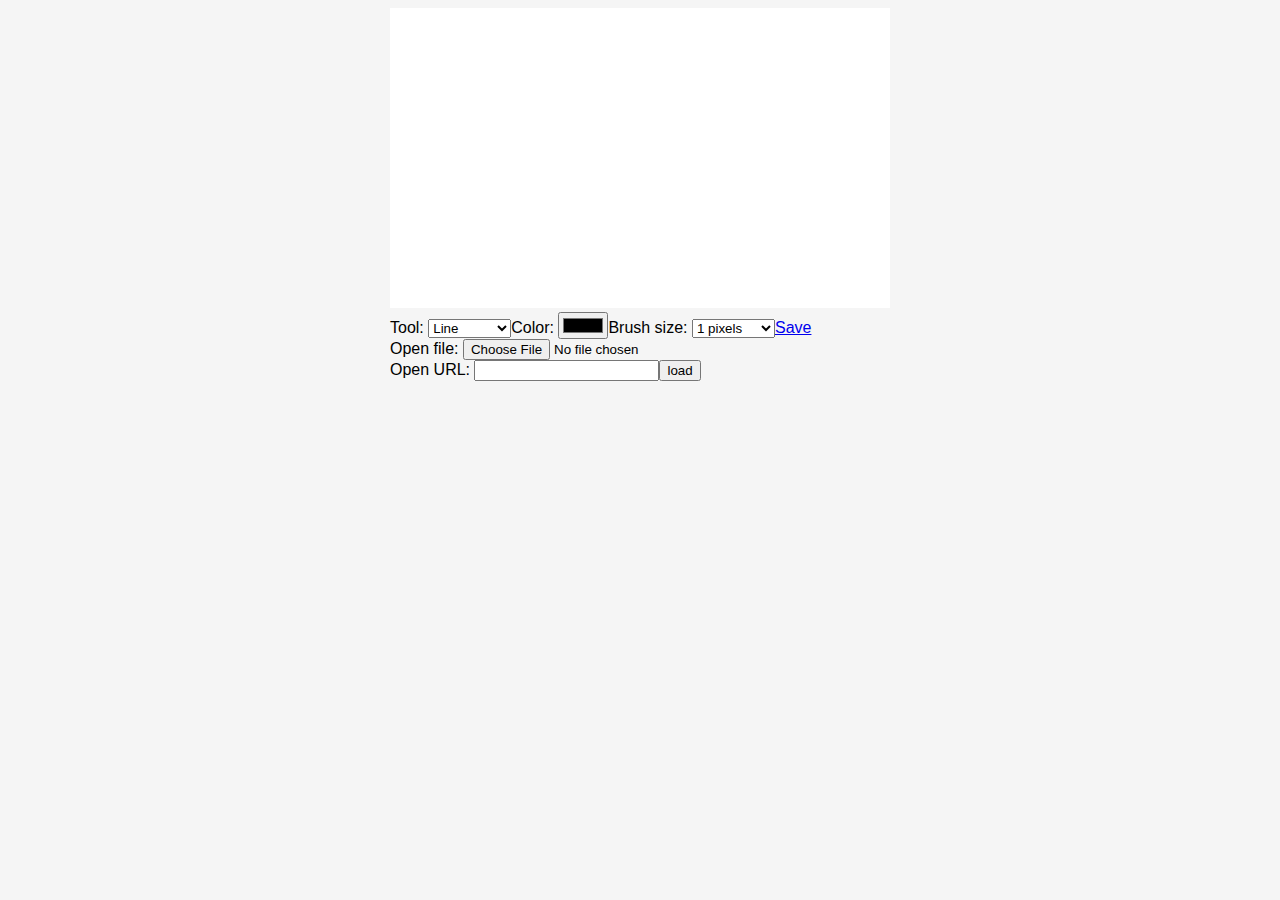
<file: PaintingApp/index.html>
<!DOCTYPE html>
<html lang="en">
<head>
    <meta charset="UTF-8">
    <meta http-equiv="X-UA-Compatible" content="IE=edge">
    <meta name="viewport" content="width=device-width, initial-scale=1.0">
    <link rel="stylesheet" href="style.css">
    <title>Painting App</title>
</head>
<body>
    <div id="paint-app"></div>
    <script src="main.js"></script>
</html>
</file>
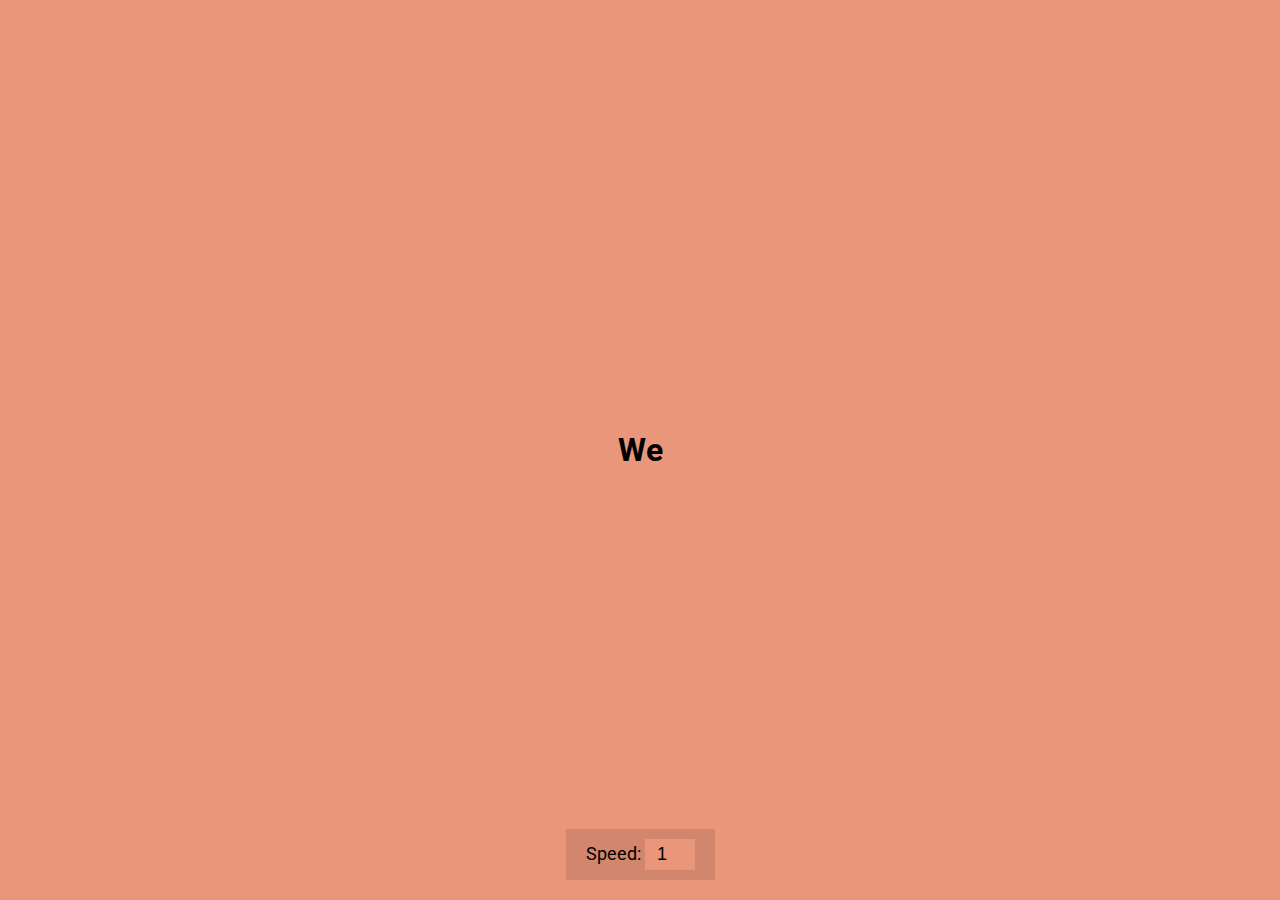
<file: Javascript/auto-text-effect/index.html>
<!DOCTYPE html>
<html lang="en">
  <head>
    <meta charset="UTF-8" />
    <meta name="viewport" content="width=device-width, initial-scale=1.0" />
    <link rel="stylesheet" href="style.css" />
    <title>Auto Text Effect</title>
  </head>
  <body>
    <h1 id="text">Starting...</h1>

    <div>
      <label for="speed">Speed:</label>
      <input type="number" name="speed" id="speed" value="1" min="1" max="10" step="1">
    </div>

    <script src="script.js"></script>
  </body>
</html>
</file>
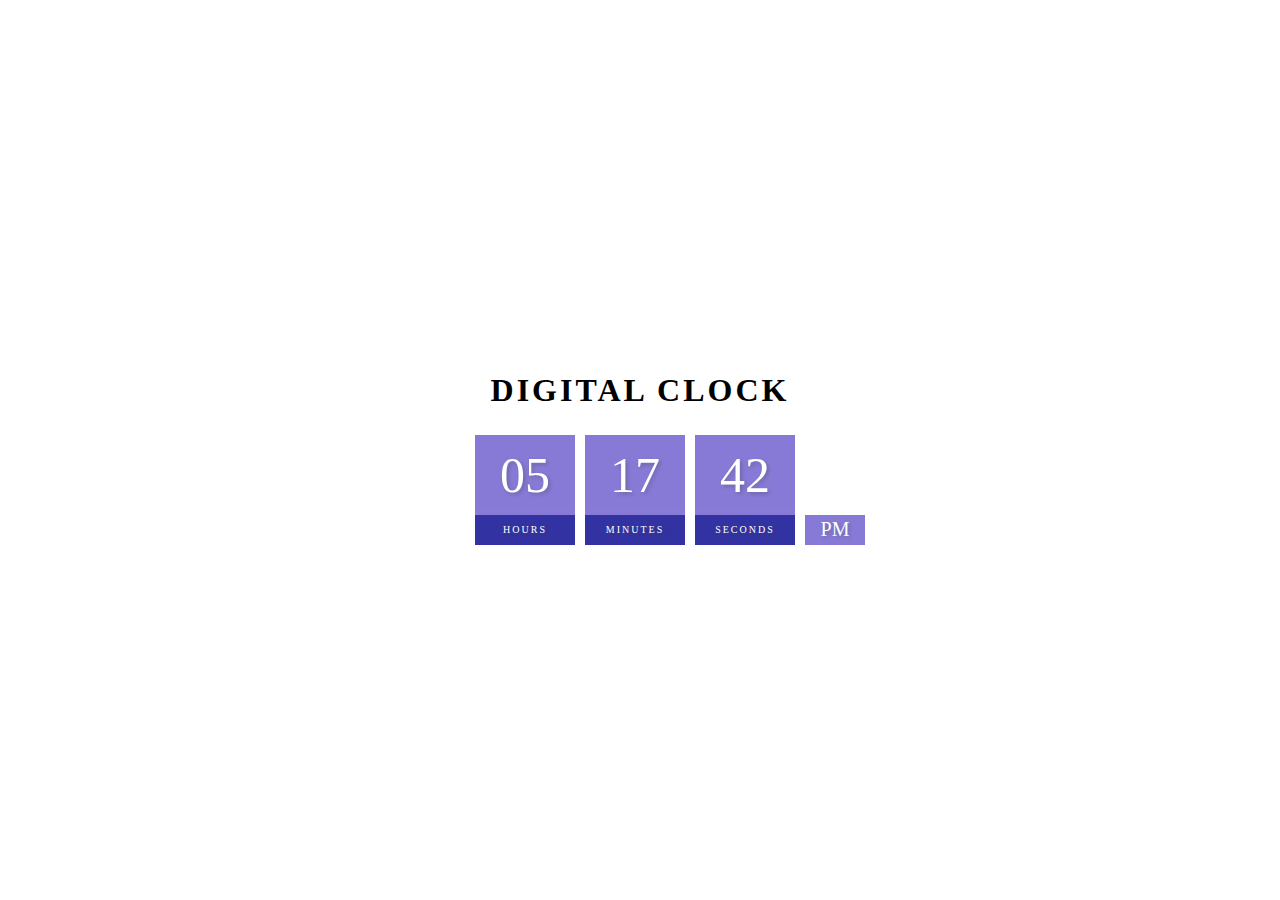
<file: Javascript/digital_clock/index.html>
<!DOCTYPE html>
<html lang="en">
<head>
    <meta charset="UTF-8">
    <meta http-equiv="X-UA-Compatible" content="IE=edge">
    <meta name="viewport" content="width=device-width, initial-scale=1.0">
    <title>Digital Clock</title>
    <link rel="stylesheet" href="style.css">
</head>
<body>
    <h1>Digital Clock</h1>
    <div class="clock">
        <div>
            <span id="hour">00</span>
            <span class="text">Hours</span>
        </div>
        <div>
            <span id="minutes">00</span>
            <span class="text">Minutes</span>
        </div>
        <div>
            <span id="seconds">00</span>
            <span class="text">Seconds</span>
        </div><div>
            <span id="ampm">AM</span>
        </div>
    </div>
    <script src="script.js"></script>
    
</body>
</html>
</file>
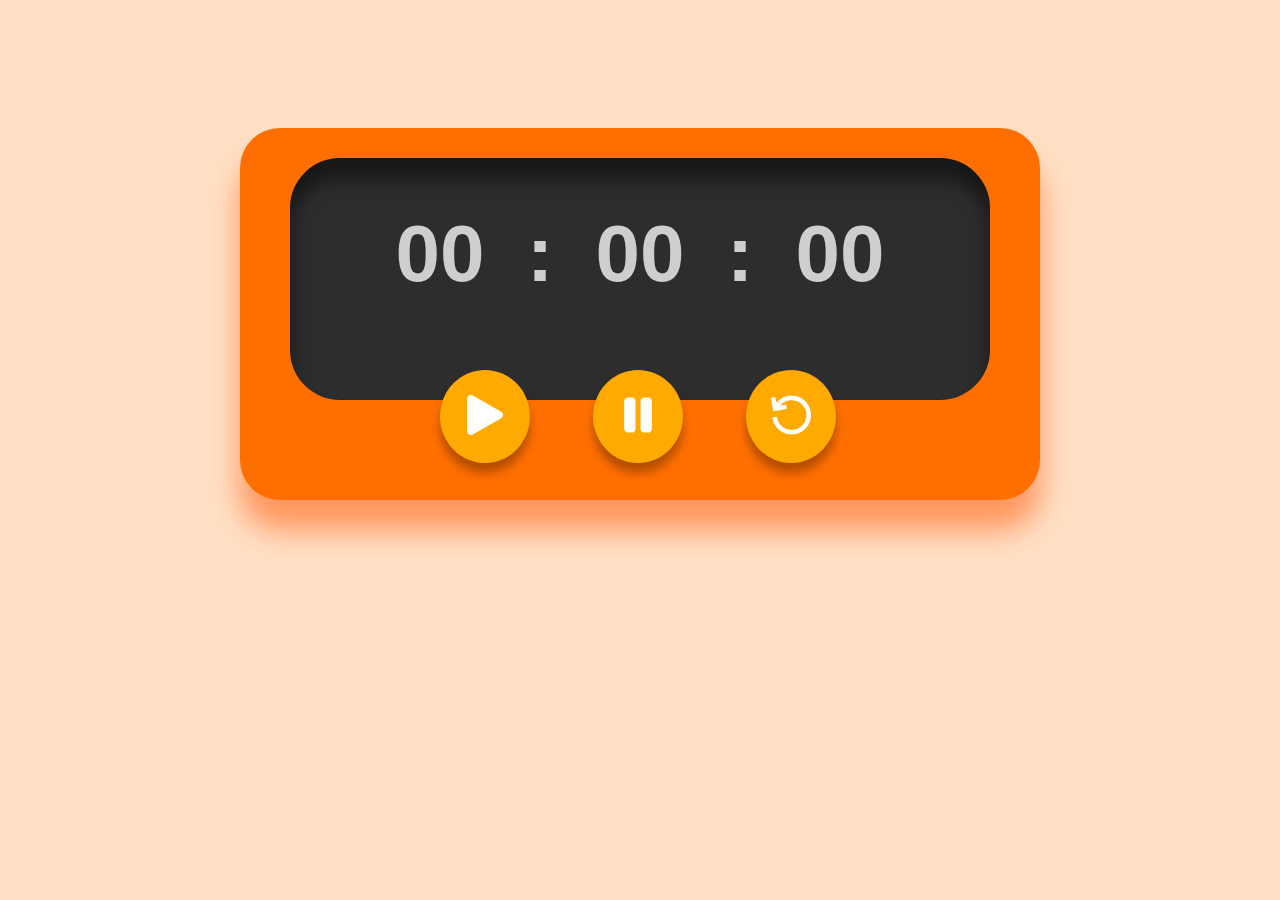
<file: Javascript/stop_watch/index.html>
<!DOCTYPE html>
<html lang="en">
<head>
    <meta charset="UTF-8">
    <meta http-equiv="X-UA-Compatible" content="IE=edge">
    <meta name="viewport" content="width=device-width, initial-scale=1.0">
    <title>Stop Watch</title>
    <link rel="stylesheet" href="css/style.css">
</head>
<body>
    <div class="container">
        <div class="container-box">
            <div class="display">
               <div id="minute">00</div>
               <div class="">:</div>
               <div id="seconds">00</div>
               <div class="">:</div>
               <div id="tens">00</div>
            </div>
            <div class="buttons">
                <button id="button-start" class="btn"><img src="img/play.png" width="40px" height="40px" alt="play"></button>
                <button id="button-stop" class="btn"><img src="img/pause.png" width="40px" height="40px" alt="pause"></button>
                <button id="button-reset" class="btn"><img src="img/reset.png" width="40px" height="40px" alt="reset"></button>
            </div>
        </div>
    </div>
    <script src="JavaScript/app.js"></script>
</body>
</html>
</file>
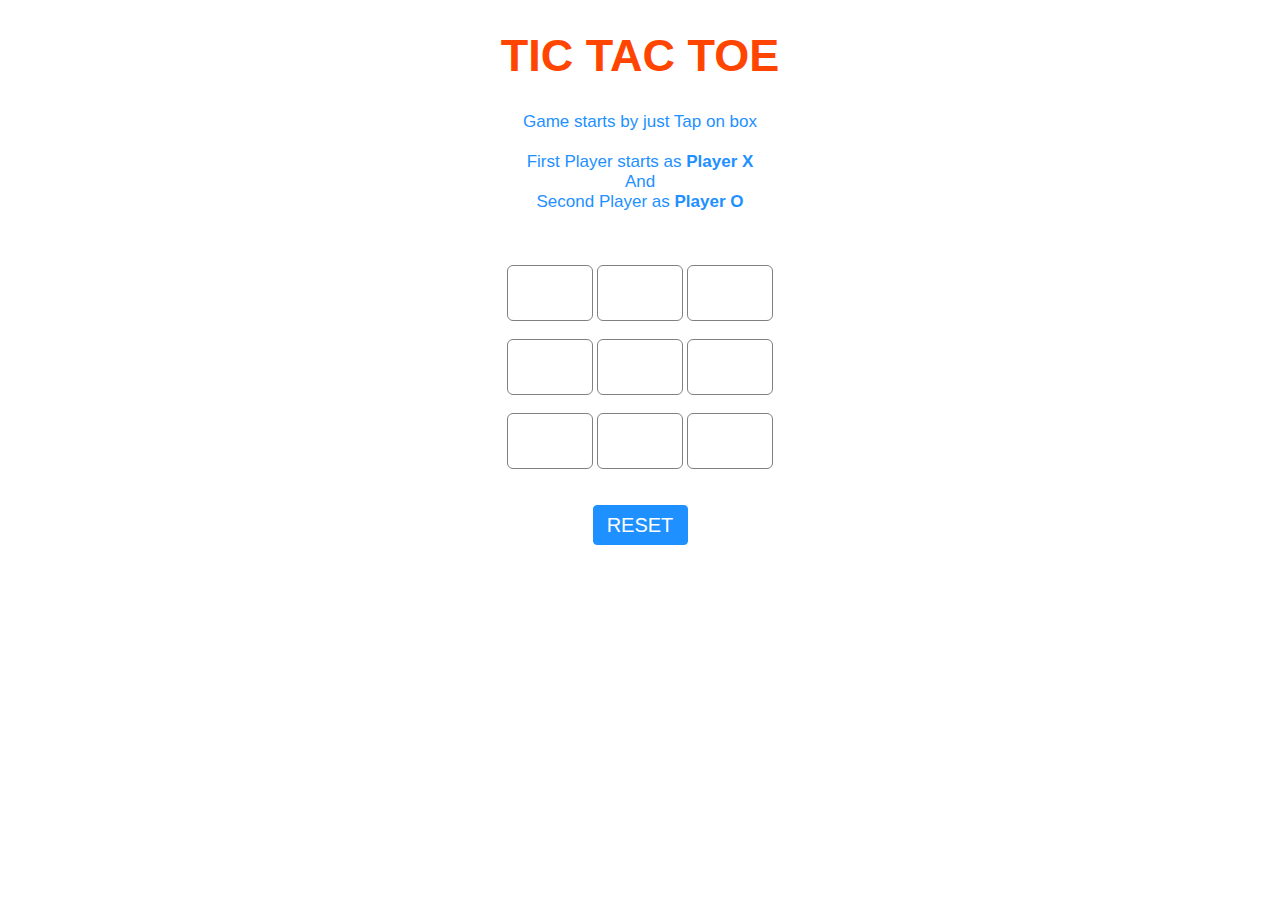
<file: Javascript/Tic Tac Toe game/index.html>
<!DOCTYPE html>
<html lang="en">
<head>
    <meta charset="UTF-8">
    <meta http-equiv="X-UA-Compatible" content="IE=edge">
    <meta name="viewport" content="width=device-width, initial-scale=1.0">
    <title>Tic Tac Toe Game</title>
    <link rel="stylesheet" href="style.css">
</head>
<body>
    <div id="main">
        <h1>TIC TAC TOE</h1>

        <p id="ins">Game starts by just Tap on box
            <br><br>First Player starts as <b>Player X</b>
            <br>And<br>Second Player as <b>Player O</b>
        </p>

        <br><br>

        <input type="text" id="b1" onclick="myfunc_3(); myfunc();" readonly>
        <input type="text" id="b2" onclick="myfunc_4(); myfunc();" readonly>
        <input type="text" id="b3" onclick="myfunc_5(); myfunc();" readonly>
        <br><br>
        <input type="text" id="b4" onclick="myfunc_6(); myfunc();" readonly>
        <input type="text" id="b5" onclick="myfunc_7(); myfunc();" readonly>
        <input type="text" id="b6" onclick="myfunc_8(); myfunc();" readonly>
        <br><br>
        <input type="text" id="b7" onclick="myfunc_9(); myfunc();" readonly>
        <input type="text" id="b8" onclick="myfunc_10(); myfunc();" readonly>
        <input type="text" id="b9" onclick="myfunc_11(); myfunc();" readonly>

        <br><br><br>

        <button id="but" onclick="myfunc_2()">RESET</button>

        <br><br>

        <p id="print"></p>
    </div>
    
    <script src="app.js"></script>
</body>
</html>
</file>
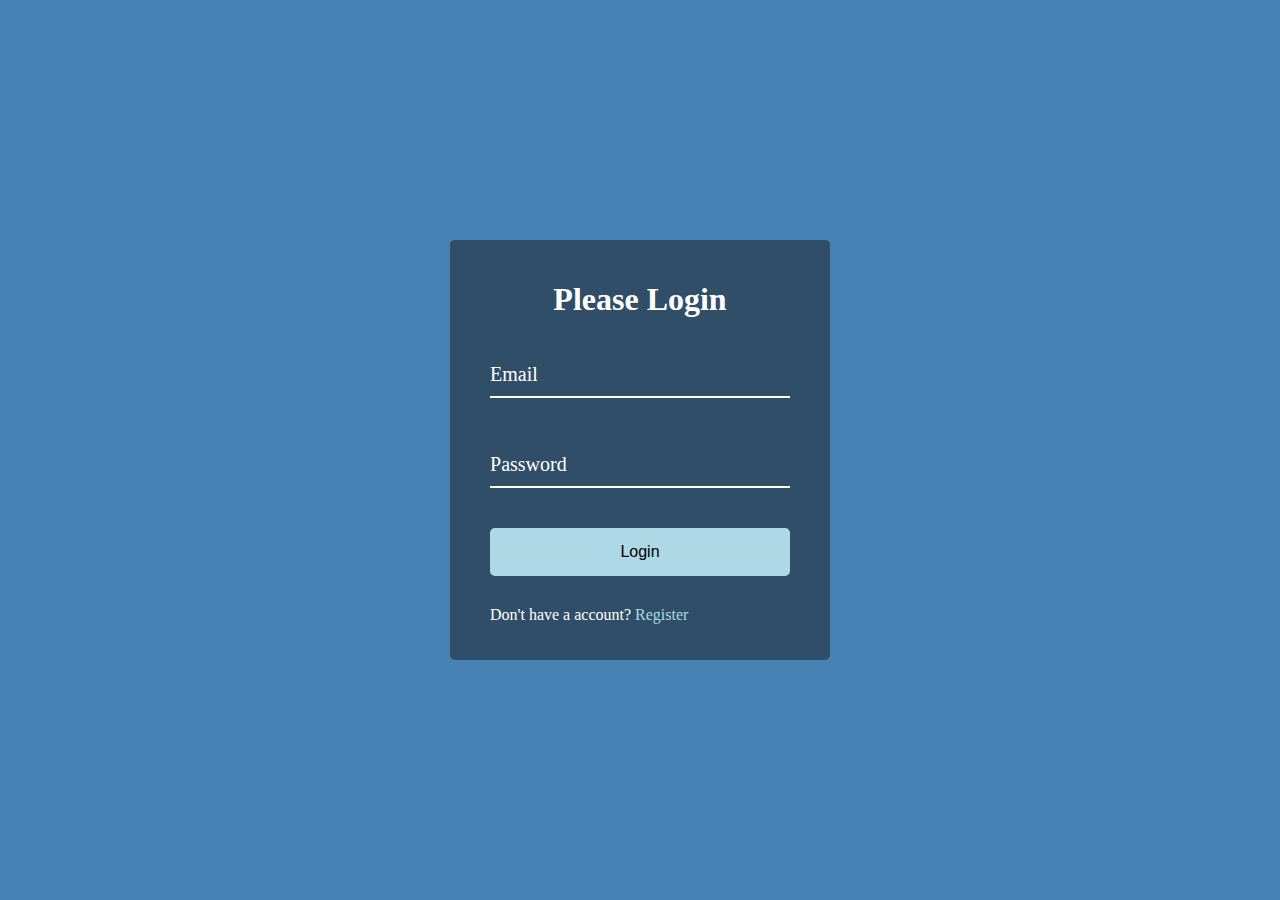
<file: Javascript/wave form animation/index.html>
<!DOCTYPE html>
<html lang="en">
<head>
   <meta charset="UTF-8">
   <meta http-equiv="X-UA-Compatible" content="IE=edge">
   <meta name="viewport" content="width=device-width, initial-scale=1.0">
   <link type="text/css" rel="stylesheet" href="style.css">
   <title>Wave form Animation</title>
</head>
<body>
   <div class="container">
      <h1>Please Login</h1>
      <form>
         <div class="form-control">
            <input type="email" required>
            <label>Email</label>
         </div>

         <div class="form-control">
            <input type="password" required>
            <label>Password</label>
         </div>

         <button class="btn">Login</button>

         <p class="text">Don't have a account? <a href="#">Register</a> </p>
      </form>
   </div>

   <script src="script.js"></script>
</body>
</html>
</file>
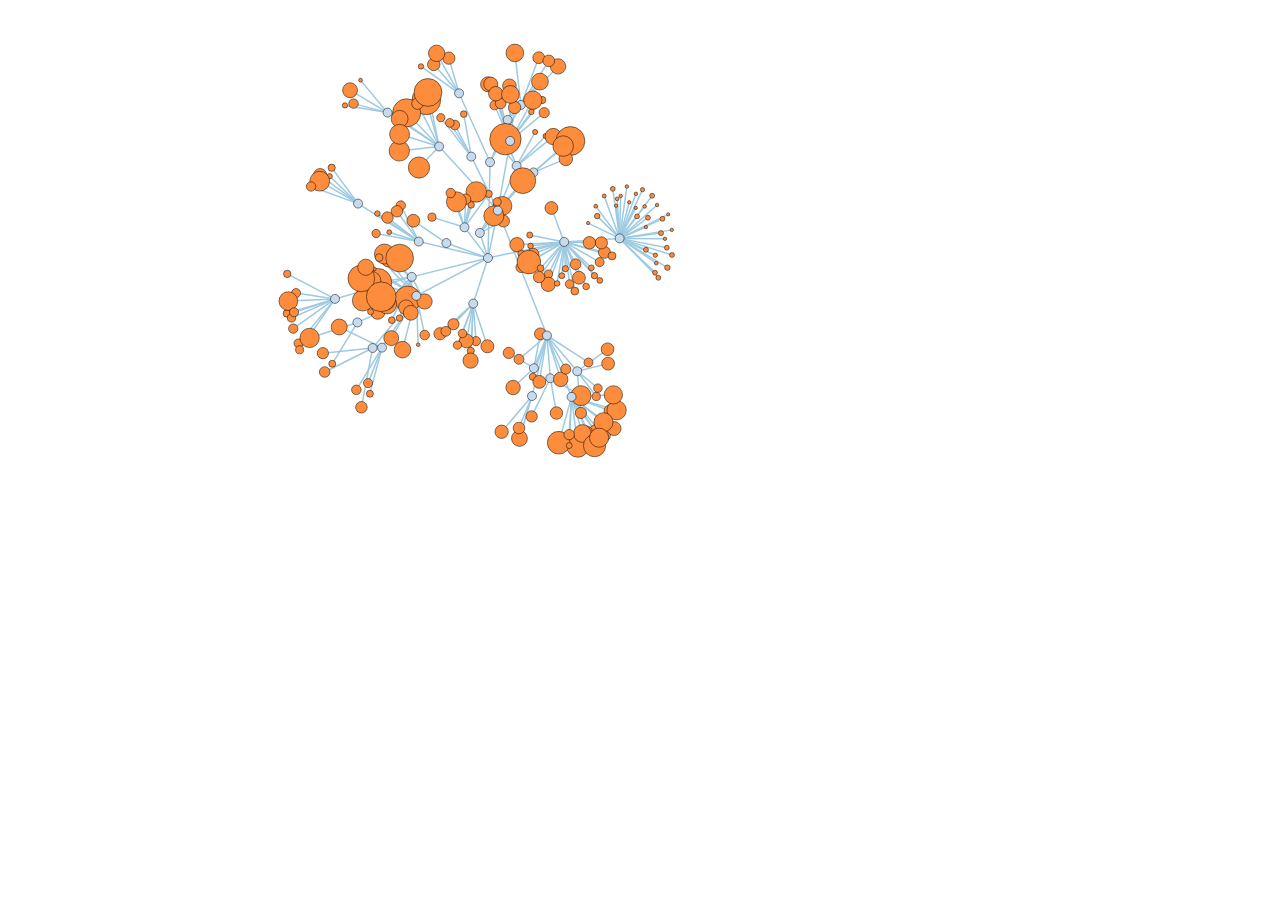
<file: data-visualization-java/Data Visualization Software Java Project/Data Visualization/Examples/force-collapsible.html>
<!DOCTYPE html>
<html>
  <head>
    <meta http-equiv="Content-Type" content="text/html;charset=utf-8">
    <title>Force-Directed Graph</title>
    <script type="text/javascript" src="../d3.v2.js"></script>
    <style type="text/css">

circle.node {
  cursor: pointer;
  stroke: #000;
  stroke-width: .5px;
}

line.link {
  fill: none;
  stroke: #9ecae1;
  stroke-width: 1.5px;
}

    </style>
  </head>
  <body>
    <div id="chart"></div>
    <script type="text/javascript">

var width = 960,
    height = 500,
    node,
    link,
    root;

var force = d3.layout.force()
    .on("tick", tick)
    .charge(function(d) { return d._children ? -d.size / 100 : -30; })
    .linkDistance(function(d) { return d.target._children ? 80 : 30; })
    .size([width, height]);

var vis = d3.select("#chart").append("svg")
    .attr("width", width)
    .attr("height", height);

d3.json("flare.json", function(json) {
  root = json;
  root.fixed = true;
  root.x = width / 2;
  root.y = height / 2;
  update();
});

function update() {
  var nodes = flatten(root),
      links = d3.layout.tree().links(nodes);
d3.layout.t
  // Restart the force layout.
  force
      .nodes(nodes)
      .links(links)
      .start();

  // Update the links…
  link = vis.selectAll("line.link")
      .data(links, function(d) { return d.target.id; });

  // Enter any new links.
  link.enter().insert("line", ".node")
      .attr("class", "link")
      .attr("x1", function(d) { return d.source.x; })
      .attr("y1", function(d) { return d.source.y; })
      .attr("x2", function(d) { return d.target.x; })
      .attr("y2", function(d) { return d.target.y; });

  // Exit any old links.
  link.exit().remove();

  // Update the nodes…
  node = vis.selectAll("circle.node")
      .data(nodes, function(d) { return d.id; })
      .style("fill", color);

  node.transition()
      .attr("r", function(d) { return d.children ? 4.5 : Math.sqrt(d.size) / 10; });

  // Enter any new nodes.
  node.enter().append("circle")
      .attr("class", "node")
      .attr("cx", function(d) { return d.x; })
      .attr("cy", function(d) { return d.y; })
      .attr("r", function(d) { return d.children ? 4.5 : Math.sqrt(d.size) / 10; })
      .style("fill", color)
      .on("click", click)
      .call(force.drag);

  // Exit any old nodes.
  node.exit().remove();
}

function tick() {
  link.attr("x1", function(d) { return d.source.x; })
      .attr("y1", function(d) { return d.source.y; })
      .attr("x2", function(d) { return d.target.x; })
      .attr("y2", function(d) { return d.target.y; });

  node.attr("cx", function(d) { return d.x; })
      .attr("cy", function(d) { return d.y; });
}

// Color leaf nodes orange, and packages white or blue.
function color(d) {
  return d._children ? "#3182bd" : d.children ? "#c6dbef" : "#fd8d3c";
}

// Toggle children on click.
function click(d) {
  if (d.children) {
    d._children = d.children;
    d.children = null;
  } else {
    d.children = d._children;
    d._children = null;
  }
  update();
}

// Returns a list of all nodes under the root.
function flatten(root) {
  var nodes = [], i = 0;

  function recurse(node) {
    if (node.children) node.size = node.children.reduce(function(p, v) { return p + recurse(v); }, 0);
    if (!node.id) node.id = ++i;
    nodes.push(node);
    return node.size;
  }

  root.size = recurse(root);
  return nodes;
}

    </script>
  </body>
</html>
</file>
<file: PaintingApp/style.css>
*, *:before, *:after {
    box-sizing: inherit;
  }
  html {
    box-sizing: border-box;
    background: whitesmoke;
    font-family: sans-serif;
  }
  canvas {
    background: white;
  }
  
  #paint-app {
    margin-left: auto;
    margin-right: auto;
    width: 500px;
  }
  
  /* For any shape tools that need a live preview */
  .placeholder {
    position:absolute;
    z-index:999;
  }
</file>
<file: Javascript/auto-text-effect/style.css>
@import url('https://fonts.googleapis.com/css2?family=Roboto:wght@400;700&display=swap');

* {
  box-sizing: border-box;
}

body {
  background-color: darksalmon;
  font-family: 'Roboto', sans-serif;
  display: flex;
  flex-direction: column;
  align-items: center;
  justify-content: center;
  height: 100vh;
  overflow: hidden;
  margin: 0;
}

div {
  position: absolute;
  bottom: 20px;
  background: rgba(0, 0, 0, 0.1);
  padding: 10px 20px;
  font-size: 18px;
}

input {
  width: 50px;
  padding: 5px;
  font-size: 18px;
  background-color: darksalmon;
  border: none;
  text-align: center;
}

input:focus {
  outline: none;
}
</file>
<file: Javascript/digital_clock/style.css>
body{
    margin : 0;
    display : flex;
    flex-direction: column;
    align-items: center;
    height : 100vh;
    justify-content : center;
    background: url("https://images.unsplash.com/photo-1470071459604-3b5ec3a7fe05?ixlib=rb-1.2.1&ixid=MnwxMjA3fDB8MHxwaG90by1wYWdlfHx8fGVufDB8fHx8&auto=format&fit=crop&w=1948&q=80");
    background-size: cover;
}
h1{
    text-transform: uppercase;
    letter-spacing: 3px;
    text-align : center;
}
.clock{
    display: flex;
}
.clock div{
    margin : 5px;
    position: relative;
}
.clock span{
    width : 100px;
    height : 80px;
    background : slateblue;
    opacity : .8;
    color : white;
    display: flex;
    justify-content : center;
    align-items: center;
    font-size: 50px;
    text-shadow : 2px 2px 4px rgba(0,0,0,0.3);
}
.clock .text{
    height : 30px;
    font-size : 10px;
    text-transform : uppercase;
    letter-spacing: 2px;
    background: darkblue;
    opacity: .8;
}

.clock #ampm{
    position: absolute;
    bottom : 0;
    width : 60px;
    height : 30px;
    font-size : 20px;
}
</file>
<file: Javascript/stop_watch/css/style.css>
*{
    margin: 0;
    padding: 0;
    box-sizing: border-box;
}

body{
    background-color: #FFE0C5;
}
.container{
   display: flex;
justify-content: center;
margin-top: 10%;
   
}
.container-box{
    position: absolute;
    background-color: #FF6F00;
    text-align: center;
    padding: 30px 50px 100px;
    border-radius: 40px;
    box-shadow: 0px 30px 30px 0px rgba(255, 85, 0, 0.534);
}

.display{
    display: flex;
    align-items: center;
    justify-content: center;
    background-color: #2D2D2D;
    padding: 50px 100px 100px ;
    border-radius: 50px ;
    box-shadow: inset 0px 20px 20px 0px rgba(0, 0, 0, 0.507);
}

.display div{
    font-size: 5em;
    width: 100px;
    font-family: 'Segoe UI', Tahoma, Geneva, Verdana, sans-serif;
    font-weight: bold;
    color: #CECECE;
}

.buttons{
    position: absolute;
    top: 65%;
    left: 25%;
}
.buttons .btn{
    cursor: pointer;
    padding: 25px;
    border: none;
    border-radius: 50%;
    margin-right: 59px;
    background-color: #FFAA00;
    box-shadow: 0px 10px 10px 0px rgba(0, 0, 0, 0.295);
}
.buttons .btn:hover{
    transform: scale(0.9);
}
</file>
<file: Javascript/Tic Tac Toe game/style.css>
body{
    font-family: 'Segoe UI', Tahoma, Geneva, Verdana, sans-serif;
}

h1{
    color: orangered;
    font-size: 45px;
}

#b1,#b2,#b3,#b4,#b5,#b6,#b7,#b8,#b9{
    width: 80px;
    height: 52px;
    margin: auto;
    border: 1px solid gray;
    border-radius: 6px;
    font-size: 30px;
    text-align: center;
    cursor: pointer;
}

#but{
    width: 95px;
    height: 40px;
    border: 1px solid dodgerblue;
    margin: auto;
    border-radius: 4px;
    background-color: dodgerblue;
    color: white;
    font-size: 20px;
    cursor: pointer;
}

#print{
    color: dodgerblue;
    font-size: 20px;
}

#main{
    text-align: center;
}

#ins{
    color: dodgerblue;
    font-size: 17px;
}
</file>
<file: Javascript/wave form animation/style.css>
*{
   box-sizing: border-box;
}

body{
   height: 100vh;
   display: flex;
   align-items: center;
   justify-content: center;
   background-color: steelblue;
   overflow: hidden;
   margin: 0;
   color: white;
}

.container{
   background-color: rgba(26, 25, 25, 0.5);
   padding: 20px 40px;
   border-radius: 5px;
}

.container h1{
   text-align: center;
   margin-bottom: 30px;
}

.container a{
   text-decoration: none;
   color: lightblue;
}

.btn{
   cursor: pointer;
   display: inline-block;
   width: 100%;
   background-color: lightblue;
   padding: 15px;
   font-size: 16px;
   border: 0;
   border-radius: 5px;
}

.btn:active{
   transform: scale(0.98);
}

.text{
   margin-top: 30px;
}

.form-control{
   position: relative;
   margin: 20px 0 40px;
   width: 300px;
}

.form-control input{
   background-color: transparent;
   border: 0;
   border-bottom: 2px white solid;
   display: block;
   width: 100%;
   padding: 15px 0px;
   font-size: 16px;
   color: white;
}

.form-control input:focus, .form-control input:valid{
   outline: 0;
   border-bottom-color: lightblue;
}

.form-control label{
   position: absolute;
   top: 15px;
   left: 0;
}

.form-control label span{
   display: inline-block;
   font-size: 20px;
   min-width: 5px;
   transition: 0.3s cubic-bezier(0.68, -0.55, 0.256, 1.55);
}

.form-control input:focus+label span,
.form-control input:valid+label span{
   color: lightblue;
   transform: translateY(-30px);
}
</file>
